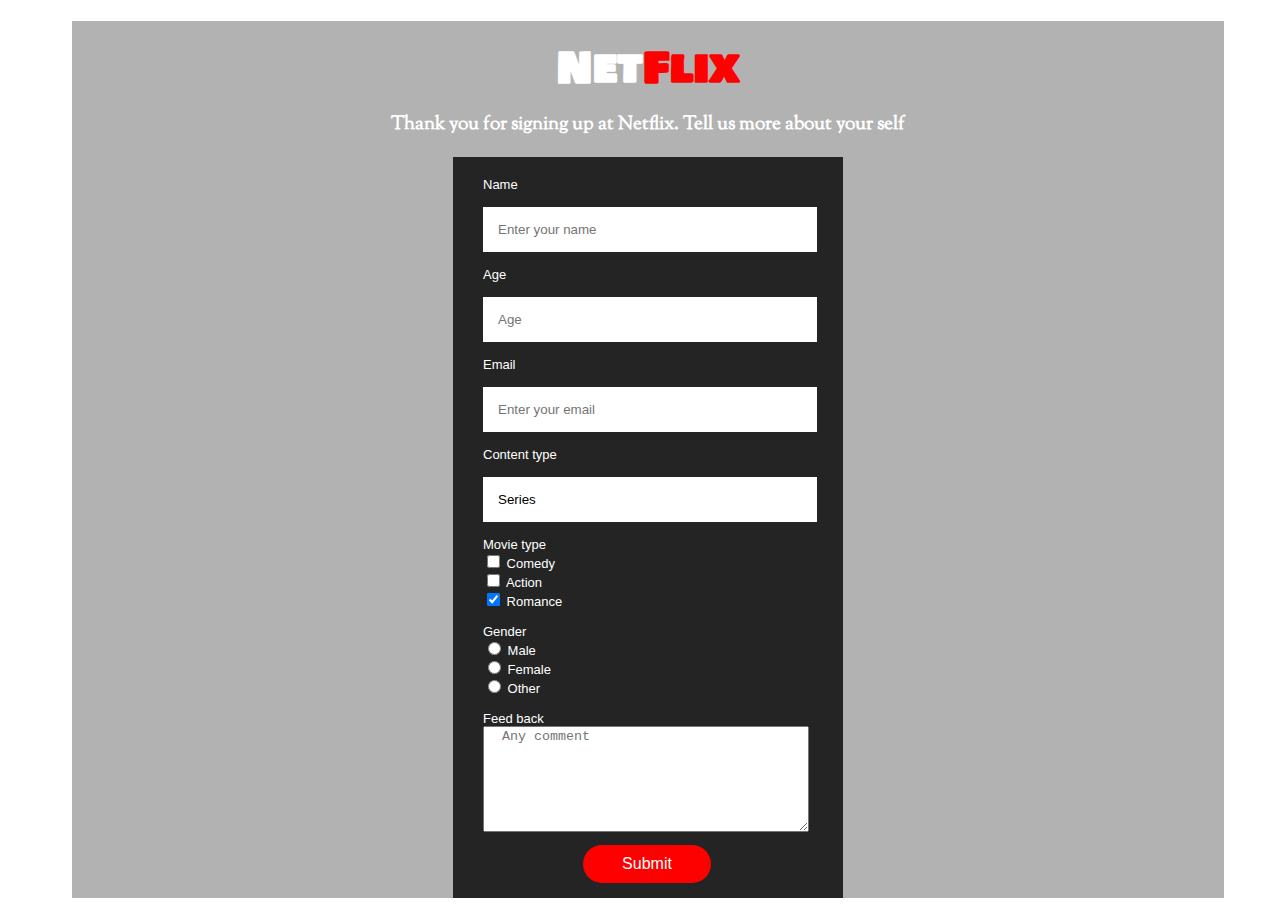
<file: html-css/projects/001-survey-form/index.html>
<!DOCTYPE html>
<html lang="en">
<head>
    <meta charset="UTF-8">
    <meta name="viewport" content="width=device-width, initial-scale=1.0">
    <title>NETFLIX_form</title>
    <link href="https://fonts.googleapis.com/css2?family=Bowlby+One+SC&display=swap" rel="stylesheet">
    <link href="https://fonts.googleapis.com/css2?family=Sorts+Mill+Goudy&display=swap" rel="stylesheet">
    <link href="style.css" rel="stylesheet">
</head>
<body>
    <div class="bg">
        <h1><span id="net">Net</span><span id="flix">Flix</span></h1>
        <h3>Thank you for signing up at Netflix. Tell us more about your self</h3>
        <form action="result.html" class="container">
            <label for="name">Name</label><br>
            <input type="text" id="name" name="name" placeholder="Enter your name" required><br>
            <label for="age">Age</label><br>
            <input type="number" id="age" name="age" placeholder="Age" required><br>
            <label for="email">Email</label><br>
            <input type="email" id="email" name="email" placeholder="Enter your email" required><br>
            <label for="content">Content type</label><br>
            <input type="text" list="contents" name="content" value="Series" required><br>
            <datalist id="contents">
                <option value="Series">
                <option value="Movies">
                <option value="Documentaries">
                <option value="TV Shows">
            </datalist>
            <label for="movie type">Movie type</label><br>
            <input type="checkbox" id="movie type" name="movie type" value="Comedy" ;"> Comedy<br>
            <input type="checkbox" id="movie type" name="movie type" value="Action" > Action<br> 
            <input type="checkbox" id="movie type" name="movie type" value="Romance" checked> Romance<br>  <br>
            <label for="gender">Gender</label><br>
            <input type="radio" id="gender" name="gender" value="male"> Male<br>
            <input type="radio" id="gender" name="gender" value="female"> Female<br> 
            <input type="radio" id="gender" name="gender" value="other"> Other<br> <br>
            <label for="feedback" ">Feed back</label><br>
            <textarea name="feedback" id="feedback" style="width:100%; height: 100px;" placeholder="  Any comment"></textarea><br>
            <input type="submit" value="Submit">
        </form>
    </div>
</body>
</html>
</file>
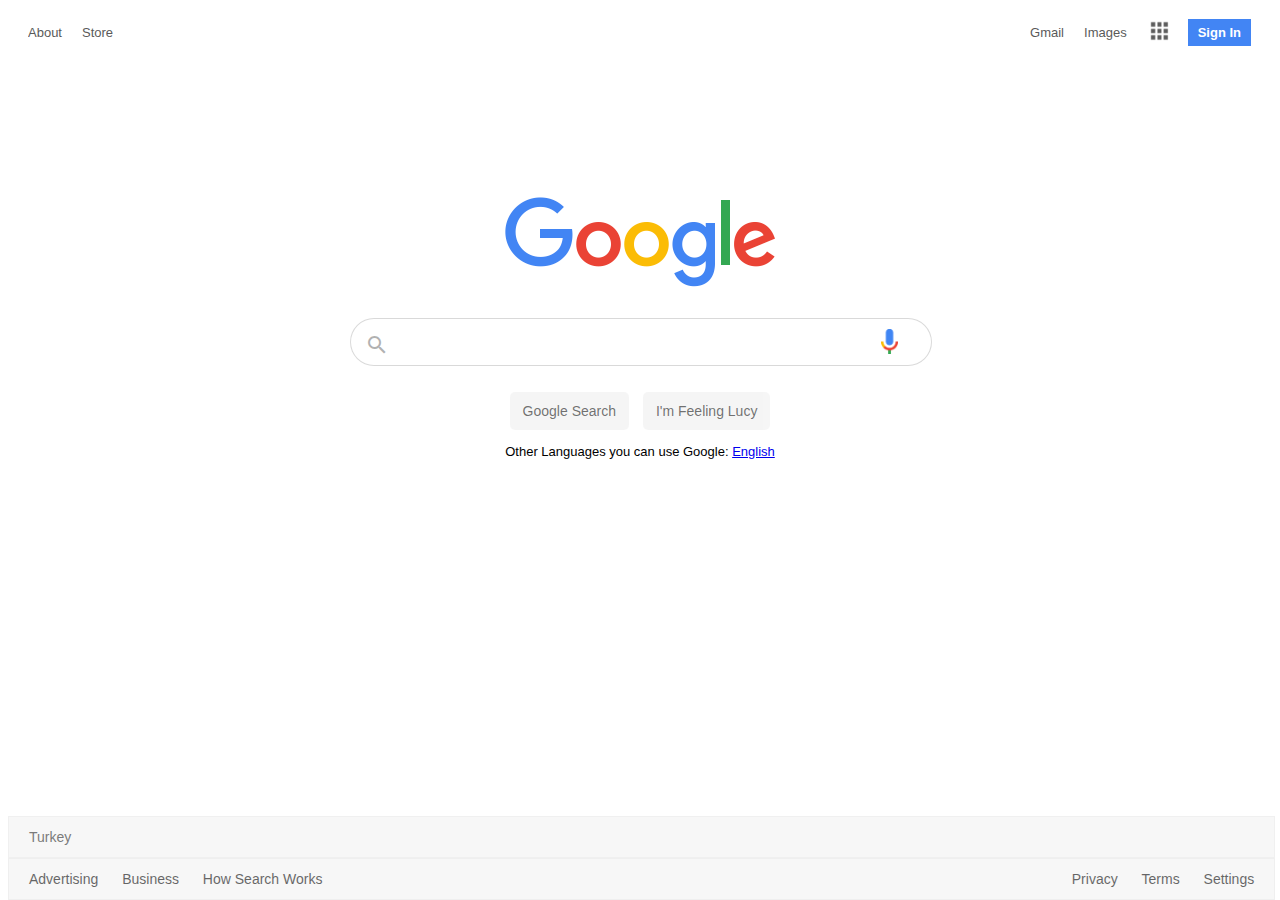
<file: html-css/projects/002-google-landing-page/index.html>
<!DOCTYPE html>
<html lang="en">
<head>
    <meta charset="UTF-8">
    <meta name="viewport" content="width=device-width, initial-scale=1.0">
    <title>Google Landing Web Page</title>
    <link rel="stylesheet" href="style.css">
    <link rel="stylesheet" href="https://fonts.googleapis.com/icon?family=Material+Icons">
</head>
<body>
    <header>
        <div class="div-1">
            <a href="#">About</a>
            <a href="#">Store</a>
        </div>
        <div class="div-2">
            <a href="#">Gmail</a>
            <a href="#">Images</a>
            <a href="#"><img src="./images/appicon.png" alt="App Icon"></a>
            <button type="submit" >Sign In</button>
        </div>
    </header>
    <main>
        <div class="div-3">
            <img src="./images/googlelogo.png" alt="Google Logo">
        </div> 
        <div class="div-4">
            <i class="material-icons">search</i>
            <input type="text" name="text" id="text" maxlength="2048">
        </div>
        <div class="div-5">
            <a href="#">Google Search</a>
            <a href="#">I'm Feeling Lucy</a>
        </div>
        <div class="div-6">
            Other Languages you can use Google: <a href="#">English</a>
        </div>
    </main>
    <footer>
        <div class="div-7">
            Turkey
        </div>
        <section>
        <div class="div-8">
            <a href="#">Advertising</a>
            <a href="#">Business</a>
            <a href="#">How Search Works</a>
        </div>
        <div class="div-9">
            <a href="#">Privacy</a>
            <a href="#">Terms</a>
            <a href="#">Settings</a>
        </div>
    </section>
    </footer>
</body>
</html>
</file>
<file: html-css/projects/001-survey-form/style.css>
body {
  background: url("https://assets.nflxext.com/ffe/siteui/vlv3/998c1c50-6aaa-4795-ab62-9190a025d529/b9883521-f439-4c16-b5eb-b1719e2fece1/ZA-en-20191203-popsignuptwoweeks-perspective_alpha_website_small.jpg");
  border: none;
  background-size: cover;
  background-position: top;
  height: 100%;
  width: 100%;    /* Sayfadaki kaymalar bu sayede engellendi. */
  }

  div.bg {
    background-color:rgba(0, 0, 0, 0.300);
    margin:auto;  /* Arka planin ortali kalmasi bu sayede saglandi */
    width:90%   /* Arka planin sayfa degisse bile ayni oranda kücülmesi saglanmis oldu. */
  }

  /* Add styles to the form container */
  .container {
    padding: 20px 40px 15px 30px;
    background-color:rgba(0, 0, 0, 0.800);
    color: white;
    display: block;
    margin:auto;  /* Arka planin ortali kalmasi bu sayede saglandi */
    width:320px;   /* Form sayfasinin hep ayni genislikte kalmasini istedigim icin px degeri girdim */
    font-family: Arial;
    font-size: small;
  }
  #net {
    color:white ;
    font-family: 'Bowlby One SC', cursive;
    font-size: 42px;
  }
    #flix {
    color:rgb(255, 0, 0) ;
    font-family: 'Bowlby One SC', cursive;
    font-size: 42px;
  }

h1 {
  letter-spacing: 1px;
  text-align: center; 
  padding:15px 0 0 0; 
  margin-bottom: 0
}

h3 {
    color: white;
    font-family: 'Sorts Mill Goudy', serif;
    text-align: center; 
    margin-top:10px  ;
  }

  label {
    font-family: Arial, Helvetica, sans-serif;
    color: white;
  }

  /* Full-width input fields */
  input[type=text], input[type=number], input[type=email]  {
    width: 95%;
    padding: 15px;
    margin: 15px 0 15px 0;
    border: none;
    background:white;
  }  
  
input[type=submit] {
  padding:10px 30px; 
  background:rgb(255, 0, 0); 
  border:0 none;
  cursor: pointer;
  border-radius: 20px;
  color: white;
  font-size: medium;
  margin-left:100px;    /* submit butonunun ortali olmasi icin yapildi */
  width:40%;
  margin-top: 10px;
}
</file>
<file: html-css/projects/002-google-landing-page/style.css>
header {
  display: -webkit-box;
  display: -ms-flexbox;
  display: flex;
  -webkit-box-align: center;
      -ms-flex-align: center;
          align-items: center;
  font-family: arial, sans-serif;
  font-size: 13px;
}

header a {
  text-decoration: none;
  padding: 10px;
  color: #222222;
  opacity: 75%;
}

header a:hover {
  text-decoration: underline;
}

header img {
  max-width: 85%;
  opacity: 85%;
}

header button {
  background-color: #4285f4;
  color: white;
  border: 1px solid;
  font-size: 13px;
  font-weight: bold;
  padding: 6px 10px;
}

.div-1 {
  display: -webkit-box;
  display: -ms-flexbox;
  display: flex;
  -webkit-box-align: center;
      -ms-flex-align: center;
          align-items: center;
  margin-left: 10px;
}

.div-2 {
  display: -webkit-box;
  display: -ms-flexbox;
  display: flex;
  -webkit-box-align: center;
      -ms-flex-align: center;
          align-items: center;
  margin-right: 20px;
  margin-left: auto;
}

main .div-3 {
  margin: auto;
  width: 290px;
  padding-top: 140px;
  padding-left: 20px;
}

main .div-4 {
  padding: 25px 0 25px;
  width: 580px;
  margin: auto;
}

main .div-4 input {
  width: 100%;
  padding: 9px 0;
  border: 0.5px solid rgba(0, 0, 0, 0.15);
  border-radius: 30px;
  font-size: x-large;
  text-indent: 2em;
  position: relative;
  background: url(./images/google_microphone.png) no-repeat scroll;
  background-size: 3%;
  background-position-x: 530px;
  background-position-y: center;
}

main .div-4 i {
  position: absolute;
  padding: 15px 0 9px 15px;
  opacity: 30%;
}

main .div-5 {
  margin: auto;
  padding: 12px 0 0;
  width: 350px;
  text-align: center;
  font-family: arial, sans-serif;
  font-size: 14px;
}

main .div-5 a {
  text-decoration: none;
  padding: 11px 13px;
  margin: 0 5px;
  color: rgba(0, 0, 0, 0.8);
  border: 0px solid rgba(0, 0, 0, 0.15);
  background-color: rgba(0, 0, 0, 0.05);
  border-radius: 5px;
  opacity: 70%;
}

main .div-5 a:hover {
  background-color: rgba(0, 0, 0, 0.05);
  text-decoration: none;
  padding: 11px 13px;
  margin: 0 5px;
  color: black;
  border: 0.5px solid rgba(0, 0, 0, 0.15);
  border-radius: 5px;
}

main .div-6 {
  text-align: center;
  padding: 25px;
  font-family: arial, sans-serif;
  font-size: 13px;
}

footer {
  width: 99%;
  color: #222222;
  display: block;
  font-family: arial, sans-serif;
  font-size: 14px;
  bottom: 0;
  opacity: 60%;
  position: absolute;
}

footer a {
  text-decoration: none;
  color: black;
}

footer section {
  display: -webkit-box;
  display: -ms-flexbox;
  display: flex;
  border: 0.1px solid rgba(0, 0, 0, 0.05);
  background-color: rgba(0, 0, 0, 0.05);
  padding: 12px 0;
}

.div-7 {
  padding-left: 20px;
  border: 0.1px solid rgba(0, 0, 0, 0.045);
  background-color: rgba(0, 0, 0, 0.05);
  padding: 12px 20px;
}

.div-8 {
  display: block;
  padding-left: 20px;
}

.div-8 a {
  padding-right: 20px;
}

.div-9 {
  margin-left: auto;
  padding-right: 20px;
  display: block;
}

.div-9 a {
  padding-left: 20px;
}
/*# sourceMappingURL=style.css.map */
</file>
